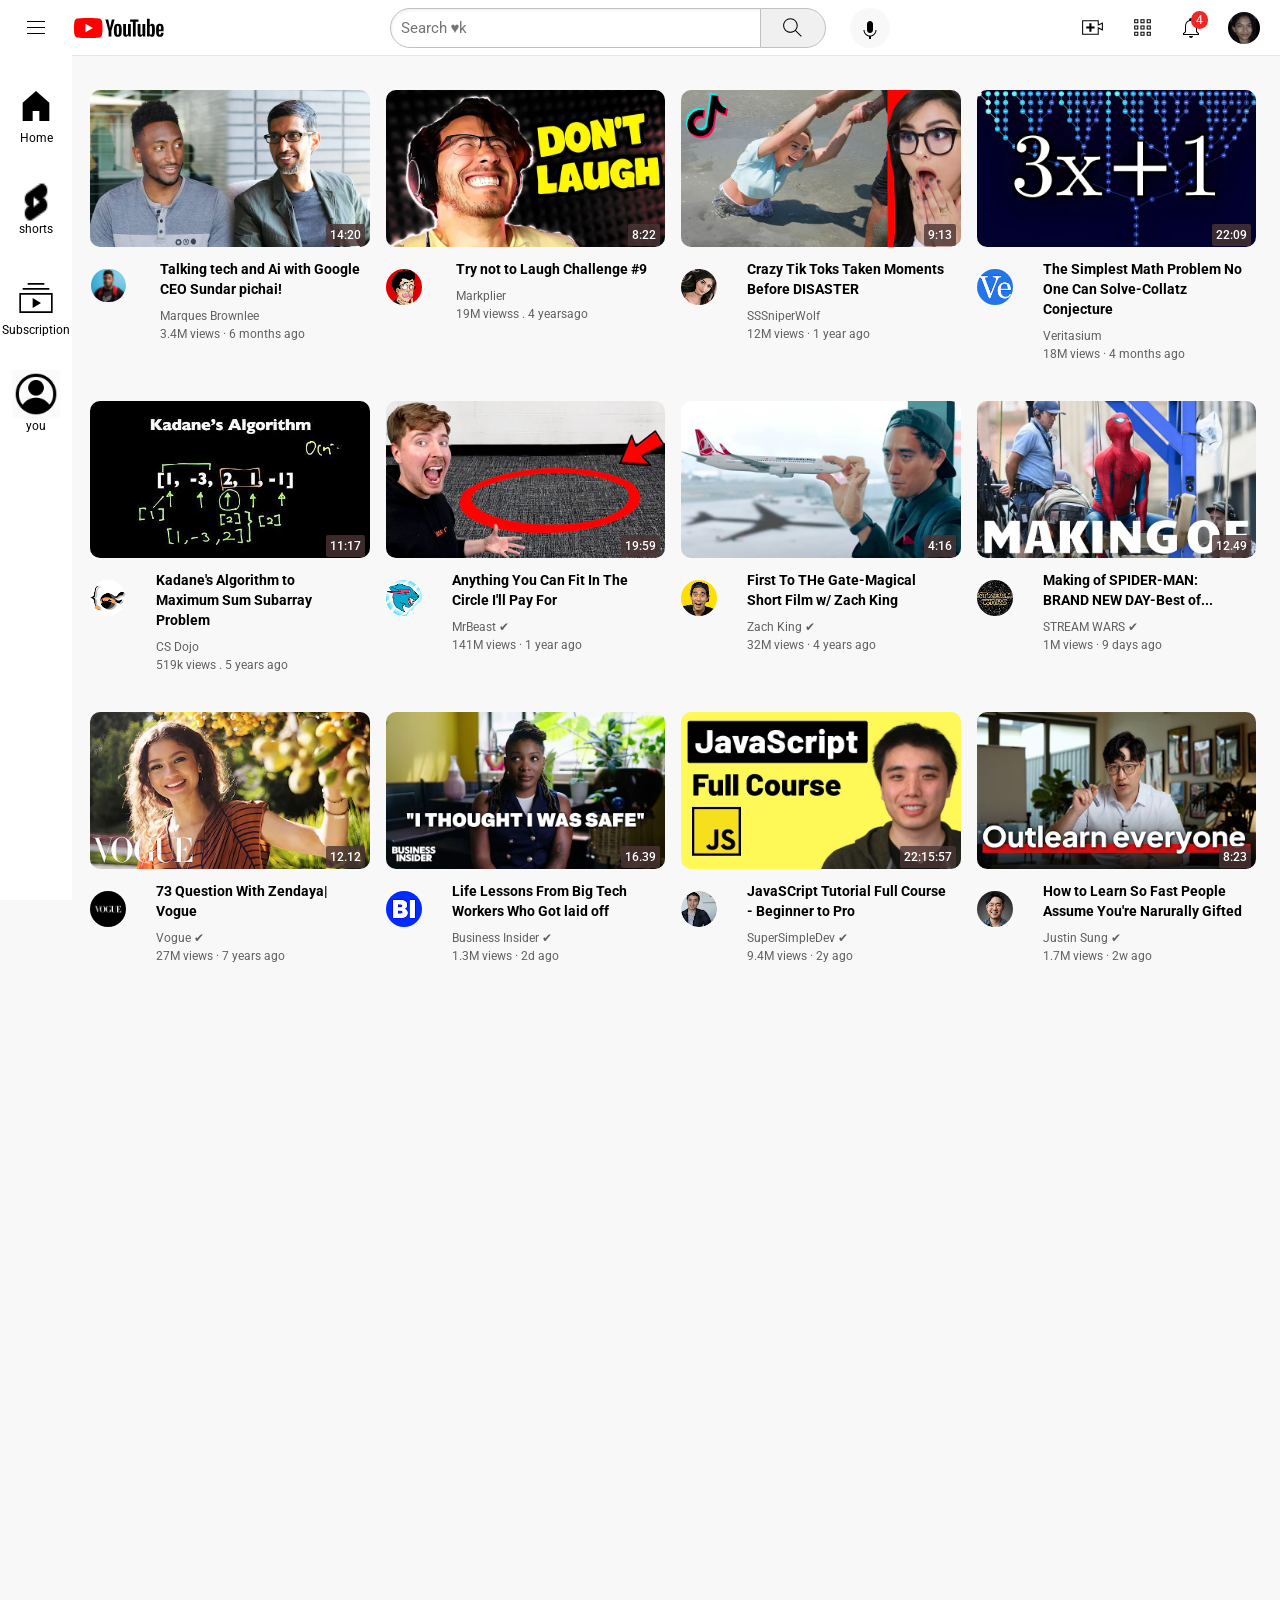
<file: index.html>
<!DOCTYPE html>
<htmllang="english">
  <head>
    <title>Youtube.com clone</title>

      <link rel="preconnect" href="http://fonts.googleapis.com">
      <link rel="preconnect" href="http://fonts.gstatic.com" crossorigin>
      <link href="http://fonts.googleapis.com/css2?family=Roboto:wght@400;500;700&display=swap"rel="stylesheet">
      <link rel="stylesheet" href="styles/general.css">
      <link rel="stylesheet" href="styles/video.css">
      <link rel="stylesheet" href="styles/header.css">
      <link rel="stylesheet" href="styles/sidebar.css">
      </head>

    <body style="padding-bottom:1000px;">
      <div class="header">
      <div class="left-section">
      <img class="hamburger-menu" src="icons/hamburger-menu.svg">
      <img class="youtube-logo"src="icons/youtube-logo.svg">
      </div>
      <div class="middle-section">   
         <input class="search-bar" type="text" placeholder="Search &#9829;k">
         <button class="search-button">
          <img class="search-icon"src="icons/search.svg">
          <div class="tooltip">Search</div>
         </button>
         <!--put position absolute inside the position relative-->
         <button class="voice-search-button">
          <img class="voice-search-icon"src="icons/voice-search-icon.svg">
          <div class="tooltip">Search with your voice</div>
         </button>
        </div>
        
        <div class="right-section">
        <div class="upload-icon-container"><img class="upload-icon" src="icons/upload.svg">
        <div class="tooltip">Create</div></div>
        <div class="apps-icon-class">
        <img class="apps-icon"src="icons/youtube-apps.svg">
        <div class="tooltip">Youtube apps</div></div>
       
       <div class="notifications-icon-container">
        <img class="notification-icon" src="icons/notifications.svg"> <div class="tooltip">Notifications</div>
        
      <div class="notification-count">4</div>
        
      </div>
       
       <img class="mychannel-icon"src="channel-pictures/my--channel.jpg">
       
      </div>
      </div>
      <nav class="sidebar">
      <div class="sidebar-link"><img class="home-icon"src="icons/home.svg" alt="icons">
      <div>Home</div></div>
      <div class="sidebar-link"><img  class="short-icon"src="icons/short.png"> <div>shorts</div></div>
      <div class="sidebar-link"><img class="subscription-icon"src="icons/subscriptions.svg"><div>Subscription</div></div>
      <div class="sidebar-link">
      <img class="you-icon" src="icons/you.webp"><div>you</div></div>
    
    </nav>
    <main>
      <section class="video-grid">
    <div class="video-preview">
    <div class="thumbnail-row">
      <a href="https://www.youtube.com/watch?v=n2RNcPRtAiY" target="_blank"> <img class="thumbnail" src="thumbnails/thumbnail-1.webp" alt="thumbnail"></a>
   
    <div class="video-time">14:20</div>
    </div>
    <div > <a href="https://www.youtube.com/c/mkbhd" target="_blank"><div class="channel-picture">
    <img class="profile-picture" src="channel-pictures/channel.png" alt="channel">
   </div></a>
    <div class="video-info">
    <p class="video-title"> 
        Talking tech and Ai with Google CEO Sundar pichai!
      </p>

    <p class="video-author">
      Marques Brownlee
    </p>

    <p class="video-stats">
      3.4M views &#183; 6 months ago
    </p>
  </div>
  </div>
  </div>
    <div class="video-preview">
    
    <div class="thumbnail-row">
      <a href="https://www.youtube.com/watch?v=mP0RAo9SKZk" target="_blank"> <img class="thumbnail"src="thumbnails/thumbnail-2.webp" alt="thumbnail"></a>
   
    <div class="video-time">8:22</div>
    </div> 
    <div>
  <div class="channel-picture">
    <a href="https://www.youtube.com/c/markiplier" target="_blank"><img class="profile-picture" src="channel-pictures/channel-2.jpeg"alt="channel"></a>
  
  </div>

 <div class="video-info">
  <p class="video-title">
      Try not to Laugh Challenge #9
    </p>

    <p class="video-author">
      Markplier
    </p>

    <p class="video-stats">
     19M viewss . 4 yearsago    
     </p>
    </div>
    </div>
    </div>
   
    
   <div class="video-preview">
   <div class="thumbnail-row"><a href="https://www.youtube.com/watch?v=thumbnail-3" target="_blank"> <img class="thumbnail" src="thumbnails/thumbnail-3.webp" alt="thumbnail"></a>
 
  <div class="video-time">9:13</div>
  </div>
  <div >
  <div class="channel-picture"><a href="https://www.youtube.com/user/SSSniperWolf" target="_blank"> <img class="profile-picture" src="channel-pictures/channel-3.jpeg"alt="channel"></a>
 
 
  </div><div class="video-info">
  <p class="video-title"> 
    Crazy Tik Toks Taken Moments Before DISASTER
    </p>

    <p class="video-author">
     SSSniperWolf
    </p>

    <p class="video-stats">
      12M views &#183; 1 year ago
    </p>
    </div>
    </div>
    </div>
    <div class="video-preview">
    <div class="thumbnail-row"><a href="https://www.youtube.com/watch?v=094y1Z2wpJg" target="_blank"> <img class="thumbnail"src="thumbnails/thumbnail-4.webp"></a>
   
     <div class="video-time">22:09</div>
    </div> 
    <div >
    <div class="channel-picture"><a href="https://www.youtube.com/c/veritasium" target="_blank"> <img class="profile-picture" src="channel-pictures/channel-4.jpeg"alt="channel"></a>
 
  </div><div class="video-info">
  <p class="video-title">
     The Simplest Math Problem No One Can Solve-Collatz Conjecture
    </p>

    <p class="video-author">
   Veritasium
    </p>

    <p class="video-stats">
      18M views &#183; 4 months ago
     </p>
    </div>
    </div>
    </div>
   
    <div class="video-preview">
    <div class="thumbnail-row"><a href="https://www.youtube.com/watch?v=86CQq3pKSUw" target="_blank"><img class="thumbnail"src="thumbnails/thumbnail-5.webp" alt="thumbnail"></a>
    
     <div class="video-time">11:17</div>
     </div> 
    <div >
    <div class="channel-picture"><a href="https://www.youtube.com/c/CSDojo" target="_blank"> <img class="profile-picture" src="channel-pictures/channel-5.jpeg"alt="channel"></a>
   
    </div><div class="video-info">
    <p class="video-title">
      Kadane's Algorithm to Maximum Sum Subarray Problem
    </p>

    <p class="video-author">
      CS Dojo
    </p>

    <p class="video-stats">
     519k views . 5 years ago    
     </p>
    </div>
    </div>
    </div>
    
    
  <div class="video-preview">
  <div class="thumbnail-row"><a href="https://www.youtube.com/watch?v=yXWw0_UfSFg" target="_blank"> <img class="thumbnail" src="thumbnails/thumbnail-6.webp" alt="thumbnail"></a>
  <div class="video-time">19:59</div>
  </div>
  <div>
  <div class="channel-picture"><a href="https://www.youtube.com/channel/UCX6OQ3DkcsbYNE6H8uQQuVA" target="_blank"><img class="profile-picture" src="channel-pictures/channel-6.jpeg" alt="channel">
  </a>
  
  </div><div class="video-info">
  <p class="video-title"> 
      Anything You Can Fit In The Circle I'll Pay For
    </p>

    <p class="video-author">
      MrBeast &#10004;
    </p>

    <p class="video-stats">
      141M views &#183; 1 year ago
    </p>
    </div>
    </div>
    </div>


    <div class="video-preview">
  <div class="thumbnail-row"><a href="https://www.youtube.com/watch?v=nYd0oPnFbA8&pp=ygUJemFjaCBraW5n" target="_blank"> <img class="thumbnail" src="thumbnails/thumbnail-7.webp" alt="thumbnail"></a>
  <div class="video-time">4:16</div>
  </div>
  <div>
  <div class="channel-picture"><a href="https://www.youtube.com/@ZachKing" target="_blank"><img class="profile-picture" src="channel-pictures/zach.jpg" alt="channel">
  </a>
  
  </div><div class="video-info">
  <p class="video-title"> 
     First To THe Gate-Magical Short Film w/ Zach King
    </p>

    <p class="video-author">
      Zach King &#10004;
    </p>

    <p class="video-stats">
      32M views &#183; 4 years ago
    </p>
    </div>
    </div>
    </div>


    <div class="video-preview">
  <div class="thumbnail-row"><a href="https://www.youtube.com/watch?v=PuvNtC9GLWQ&pp=0gcJCckLAYcqIYzv" target="_blank"> <img class="thumbnail" src="thumbnails/thumbnail-8.webp" alt="thumbnail"></a>
  <div class="video-time">12.49</div>
  </div>
  <div>
  <div class="channel-picture"><a href="https://www.youtube.com/@STREAMWARS" target="_blank"><img class="profile-picture" src="channel-pictures/channel-7.jpeg" alt="channel">
  </a>
  
  </div><div class="video-info">
  <p class="video-title"> 
     Making of SPIDER-MAN: BRAND NEW DAY-Best of...
    </p>

    <p class="video-author">
     STREAM WARS &#10004;
    </p>

    <p class="video-stats">
      1M views &#183; 9 days ago
    </p>
    </div>
    </div>
    </div>


    <div class="video-preview">
  <div class="thumbnail-row"><a href="https://www.youtube.com/watch?v=MGO4_8YRKro&pp=ygUNdm9ndWUgemVuZGF5YQ%3D%3D" target="_blank"> <img class="thumbnail" src="thumbnails/thumbnail-9.webp" alt="thumbnail"></a>
  <div class="video-time">12.12</div>
  </div>
  <div>
  <div class="channel-picture"><a href="https://www.youtube.com/@Vogue" target="_blank"><img class="profile-picture" src="channel-pictures/channel-8.jpeg" alt="channel">
  </a>
  
  </div><div class="video-info">
  <p class="video-title"> 
     73 Question With Zendaya| Vogue
    </p>

    <p class="video-author">
     Vogue &#10004;
    </p>

    <p class="video-stats">
      27M views &#183; 7 years ago
    </p>
    </div>
    </div>
    </div>


     <div class="video-preview">
  <div class="thumbnail-row"><a href="https://www.youtube.com/watch?v=3I-xv56cBUY&pp=ygUQYnVzaW5lc3MgaW5zaWRlcg%3D%3D" target="_blank"> <img class="thumbnail" src="thumbnails/thumbnail-10.webp" alt="thumbnail"></a>
  <div class="video-time">16.39</div>
  </div>
  <div>
  <div class="channel-picture"><a href="https://www.youtube.com/@BusinessInsider" target="_blank"><img class="profile-picture" src="channel-pictures/channel-10.jpg" alt="channel">
  </a>
  
  </div><div class="video-info">
  <p class="video-title"> 
     Life Lessons From Big Tech Workers Who Got laid off
    </p>

    <p class="video-author">
     Business Insider &#10004;
    </p>

    <p class="video-stats">
      1.3M views &#183; 2d ago
    </p>
    </div>
    </div>
    </div>

    <div class="video-preview">
  <div class="thumbnail-row"><a href="https://www.youtube.com/watch?v=EerdGm-ehJQ&t=31552s" target="_blank"> <img class="thumbnail" src="thumbnails/thumbnail-11.webp" alt="thumbnail"></a>
  <div class="video-time">22:15:57</div>
  </div>
  <div>
  <div class="channel-picture"><a href="https://www.youtube.com/@SuperSimpleDev" target="_blank"><img class="profile-picture" src="channel-pictures/channel-11.jpg" alt="channel">
  </a>
  
  </div><div class="video-info">
  <p class="video-title"> 
    JavaSCript Tutorial Full Course - 
    Beginner to Pro
    </p>

    <p class="video-author">
   SuperSimpleDev &#10004;
    </p>

    <p class="video-stats">
      9.4M views &#183; 2y ago
    </p>
    </div>
    </div>
    </div>

     <div class="video-preview">
  <div class="thumbnail-row"><a href="https://www.youtube.com/watch?v=nIABz0Z4IRA&pp=0gcJCRsMAYcqIYzv" target="_blank"> <img class="thumbnail" src="thumbnails/thumbnail-12.webp" alt="thumbnail"></a>
  <div class="video-time">8:23</div>
  </div>
  <div>
  <div class="channel-picture"><a href="https://yt3.ggpht.com/tw9EX9JBePgRa2kUI9UfydwlOQm5MFbifKHnrECsZYBlb-TTsc3ijHrwna1GP9odyjvqHPanGQ=s68-c-k-c0x00ffffff-no-rj" target="_blank"><img class="profile-picture" src="channel-pictures/channels 12.jpg" alt="channel">
  </a>
  
  </div><div class="video-info">
  <p class="video-title"> 
How to Learn So Fast People Assume You're Narurally Gifted
    </p>

    <p class="video-author">
   Justin Sung &#10004;
    </p>

    <p class="video-stats">
      1.7M views &#183; 2w ago
    </p>
    </div>
    </div>
    </div>
    </section>
    </main>
</body>
</html>
</file>
<file: styles/general.css>
p {
      /* this css will be inherited  */
        margin-top:0;
        margin-bottom:0;
      }
      body{
        font-family:Roboto,Arial;
        margin:0px;
        padding-top:80px;
        padding-left:90px;
        padding-right:24px;
        background-color:rgb(248, 248, 248);
      }
</file>
<file: styles/video.css>
.thumbnail{
 width:100%;
  border-radius:10px;
 
}

.video-title
{ width:200px;
  margin-top:0px;
  font-weight:700;
  font-size:14px;
  line-height:20px;
  margin-bottom:10px;
  
}
.video-author,.video-stats{
  font-size:12px;
  color:rgb(96,96,96);
}
.video-author{
  margin-bottom:4px;

}

.video-preview{
  vertical-align:top;
 display:inline-block;
}

.channel-picture{
  display:inline-block;
  vertical-align:top;
  margin-top:10px;
  border-radius:12px;
  }
.video-info{
  display:inline-block;
  width:200px;
  margin-bottom:10px;
vertical-align:top;
  margin-left:30px;

}
.thumbnail-row{
  margin-bottom:8px;
  margin-top:10px;
  position:relative;

}
.profile-picture{
 width:36px;
border-radius:50px;

}

 
 .video-grid
 {
  display:grid;
  grid-template-columns:1fr 1fr 1fr;
 column-gap:16px;
 row-gap:20px;

 }
 @media (max-width:700px){
  .video-grid{
    grid-template-columns: 1fr 1fr;
  }
 }
 @media (min-width:751px) and (max-width:999px){
  .video-grid {
    grid-template-columns: 1fr 1fr 1fr;
  }
 }
 @media (min-width:1000px){
  .video-grid {
    grid-template-columns: 1fr 1fr 1fr 1fr;
  }
 }
 .video-time{
  font-family:Roboto,Arial;
  font-size:12px;
  font-weight:500;
  padding-left:4px;
  padding-right:4px;
  padding-top:4px;
  padding-bottom:4px;
  border-radius:2px;
  background-color:rgba(75, 53, 53, 0.8);
  color:white;
  position:absolute;
  bottom:5px;
  right:5px;
 }
</file>
<file: styles/header.css>
.header{
  height:55px;
  display:flex;
  flex-direction:row;
  justify-content:space-between;
  
  position:fixed;
  top:0;
  left:0;
  right:0;

  background-color: white;
  border-bottom-color: rgb(228,228,228);
  border-bottom-width:1px;
  border-bottom-style:solid;
  z-index: 100;
  cursor: pointer;
}
.left-section{
  align-items:center;
 display:flex;
 }

.hamburger-menu{
  height:24px;
  margin-left:24px;
  margin-right:24px;
}
.youtube-logo{
  height:20px;
  margin-left:2px;
}
.middle-section{
 
  flex:1;
  margin-left:70px;
  margin-right:35px;
  max-width:500px;
  display:flex;
  align-items:center;
}
.search-button,
.voice-search-button,
.upload-icon-container,
.apps-icon-class,
.notifications-icon-container
{
  position:relative;
  display:flex;
 justify-content:center;
 align-items:center;
}
.search-button{
  height:40px;
  width:66px;
  background-color:rgb(240,240,240);
  border-style:solid;
  border-color:rgb(192, 192 ,192);
  border-width:1px;
  margin-left:-1px;
  margin-right:19px;
  border-bottom-right-radius:100px;
  border-top-right-radius: 100px;
}
.search-button .tooltip,
.voice-search-button .tooltip,
.upload-icon-container .tooltip,
.apps-icon-class .tooltip,
.notifications-icon-container .tooltip
{ position:absolute;
  background-color:gray;
  color:white;
  padding-left:5px;
  padding-right:5px;
  padding-top:4px;
  padding-bottom:4px;
  border-radius:2px;
  font-size:12px;
  font-family:Roboto,Arial;
  bottom:-30px;
  opacity:0;
  transition: opacity 0.15s;
  pointer-events:none;
  white-space: nowrap;
  
}
.search-button:hover .tooltip,
.voice-search-button:hover .tooltip,
.upload-icon-container:hover .tooltip,
.apps-icon-class:hover .tooltip,
.notifications-icon-container:hover .tooltip
{
opacity: 1;
}
.voice-search-button{
  height:40px;
  width:40px;
  border-radius:20px;
  border:none;
  border-width:1px;
 margin-left:5px;
 background-color:rgb(248, 248, 248);
}

.voice-search-icon{
  height:24px;
  margin-top:4px;

}
.search-bar{
  flex:1;
  height: 36px;
  padding-left:10px;
  border-width:1px;
  border-color:rgb(192, 192 ,192);
  font-size:15px;
  border-style:solid;
  border-top-left-radius:100px;
  border-bottom-left-radius:100px;
  box-shadow:inset 1px  2px 3px rgba(0, 0, 0, 0.05);
  width:0;
}
.search-icon{
  height:25px;
  
}

.search-bar::placeholder{
  font-family:Roboto,Arial;
  font-size:15px;
}
.right-section{
 width:180px;
  display:flex;
  align-items:center;
  justify-content:space-between;
  margin-right:20px;
  flex-shrink:0;
}
.upload-icon{
  height:25px;
}
.apps-icon{
  height:25px;
}
.notification-icon{
  height:24px;
 }
.notification-container-icon{
position:relative;

}
.mychannel-icon{
  height:32px;
  border-radius:16px;
}
.notification-count{
  position:absolute;
  background-color: rgb(243, 38, 38);
  top:-5px;
  right:-5px;
  color:white;
  font-family:Roboto,Arial;
  font-size:12px;
  padding-left:5px;
  padding-right:5px;
  padding-top:2px;
  padding-bottom:2px;
  border-radius:10px;
}
</file>
<file: styles/sidebar.css>
.sidebar{
  position:fixed;
  top:55px;
  left:0;
  width:72px;
  background-color:white;
  bottom:0;
  flex-direction:row;
  z-index: 200;
 }
 .sidebar-link{
 display:flex;
  height:76px;
  margin-bottom:1px;
  justify-content:center;
  align-items:center;
  flex-direction:column;
  margin-top:20px;
  cursor:pointer;
  }
 .sidebar-link:hover{
  background-color:lightgrey;
 }
 .you-icon{
  width:50px;
  height:50px;
 }
 .short-icon{
   width:30px;
  height:40px;
  }
 .subscription-icon{
  width:40px;
  height:50px;
 }
 .home-icon{
  width:40px;
  height:50px;
 }
 .sidebar-link div{

  font-size:12px;
 }
</file>
